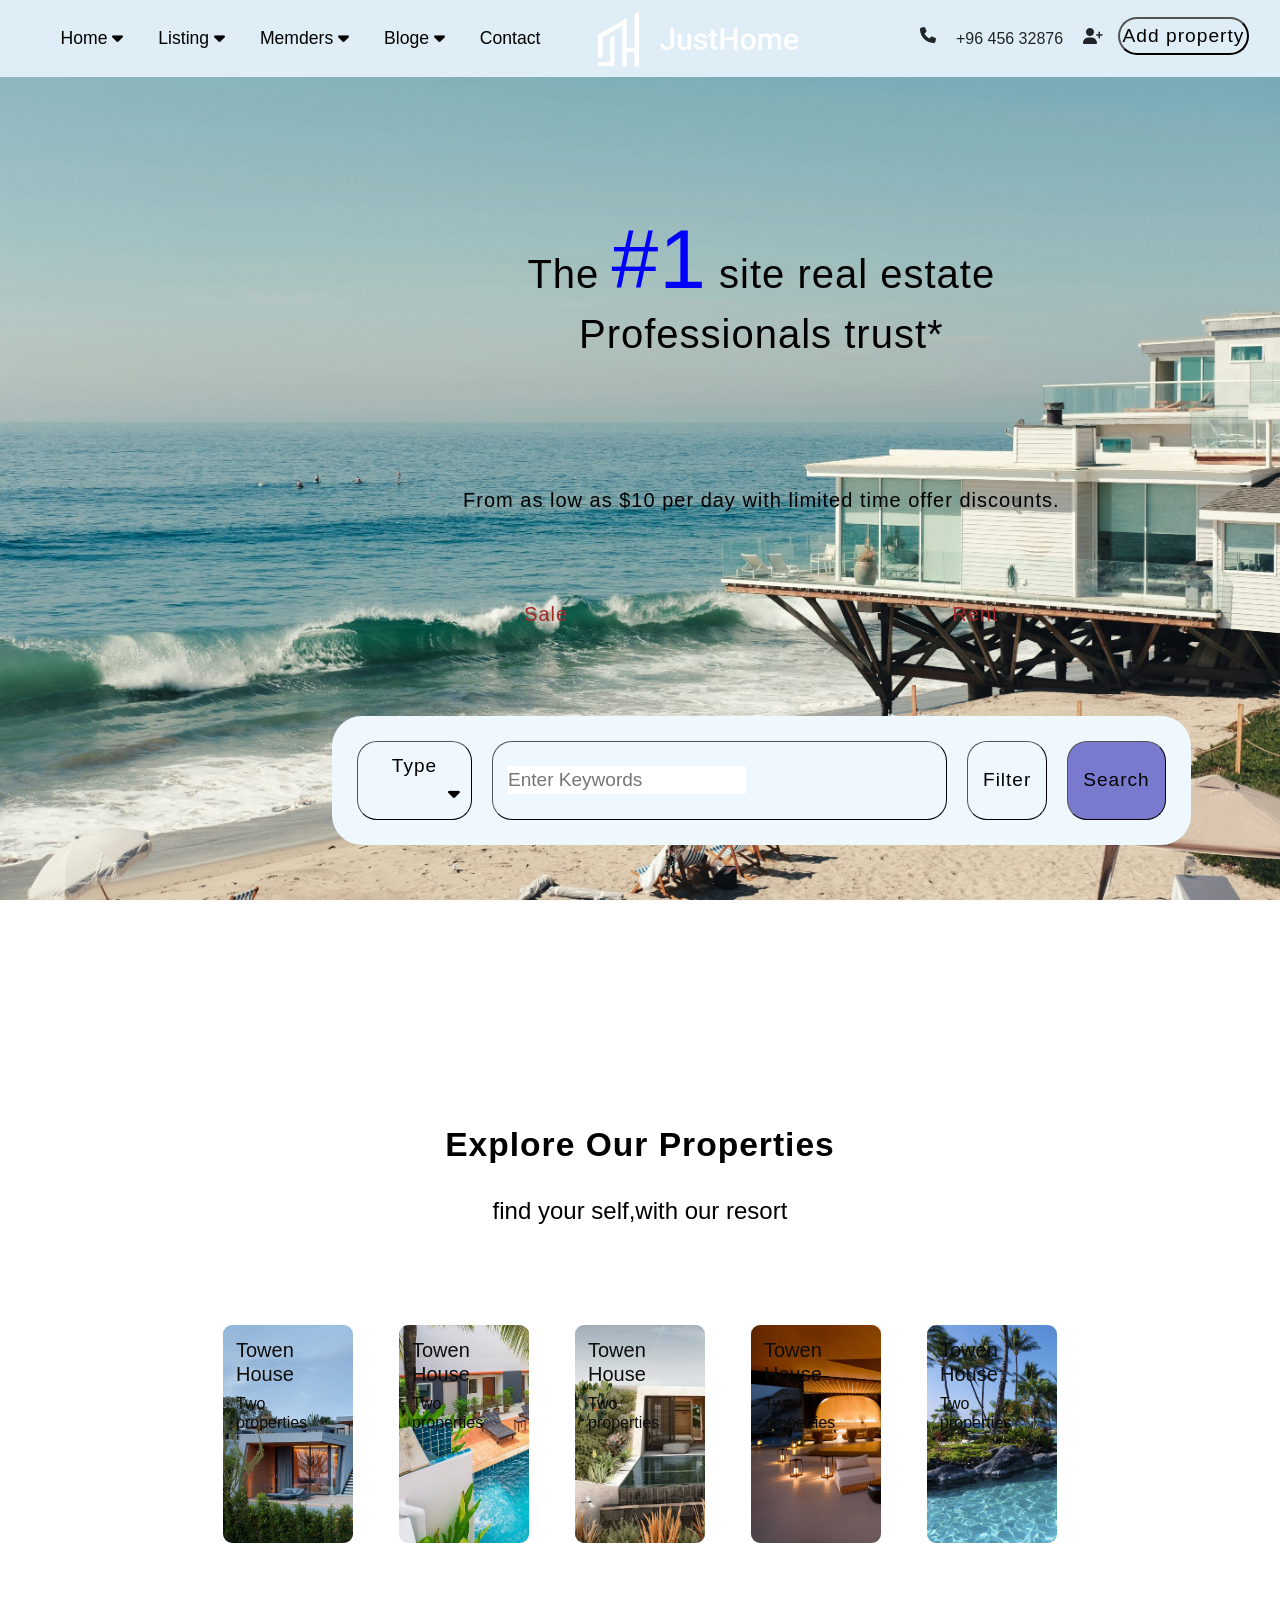
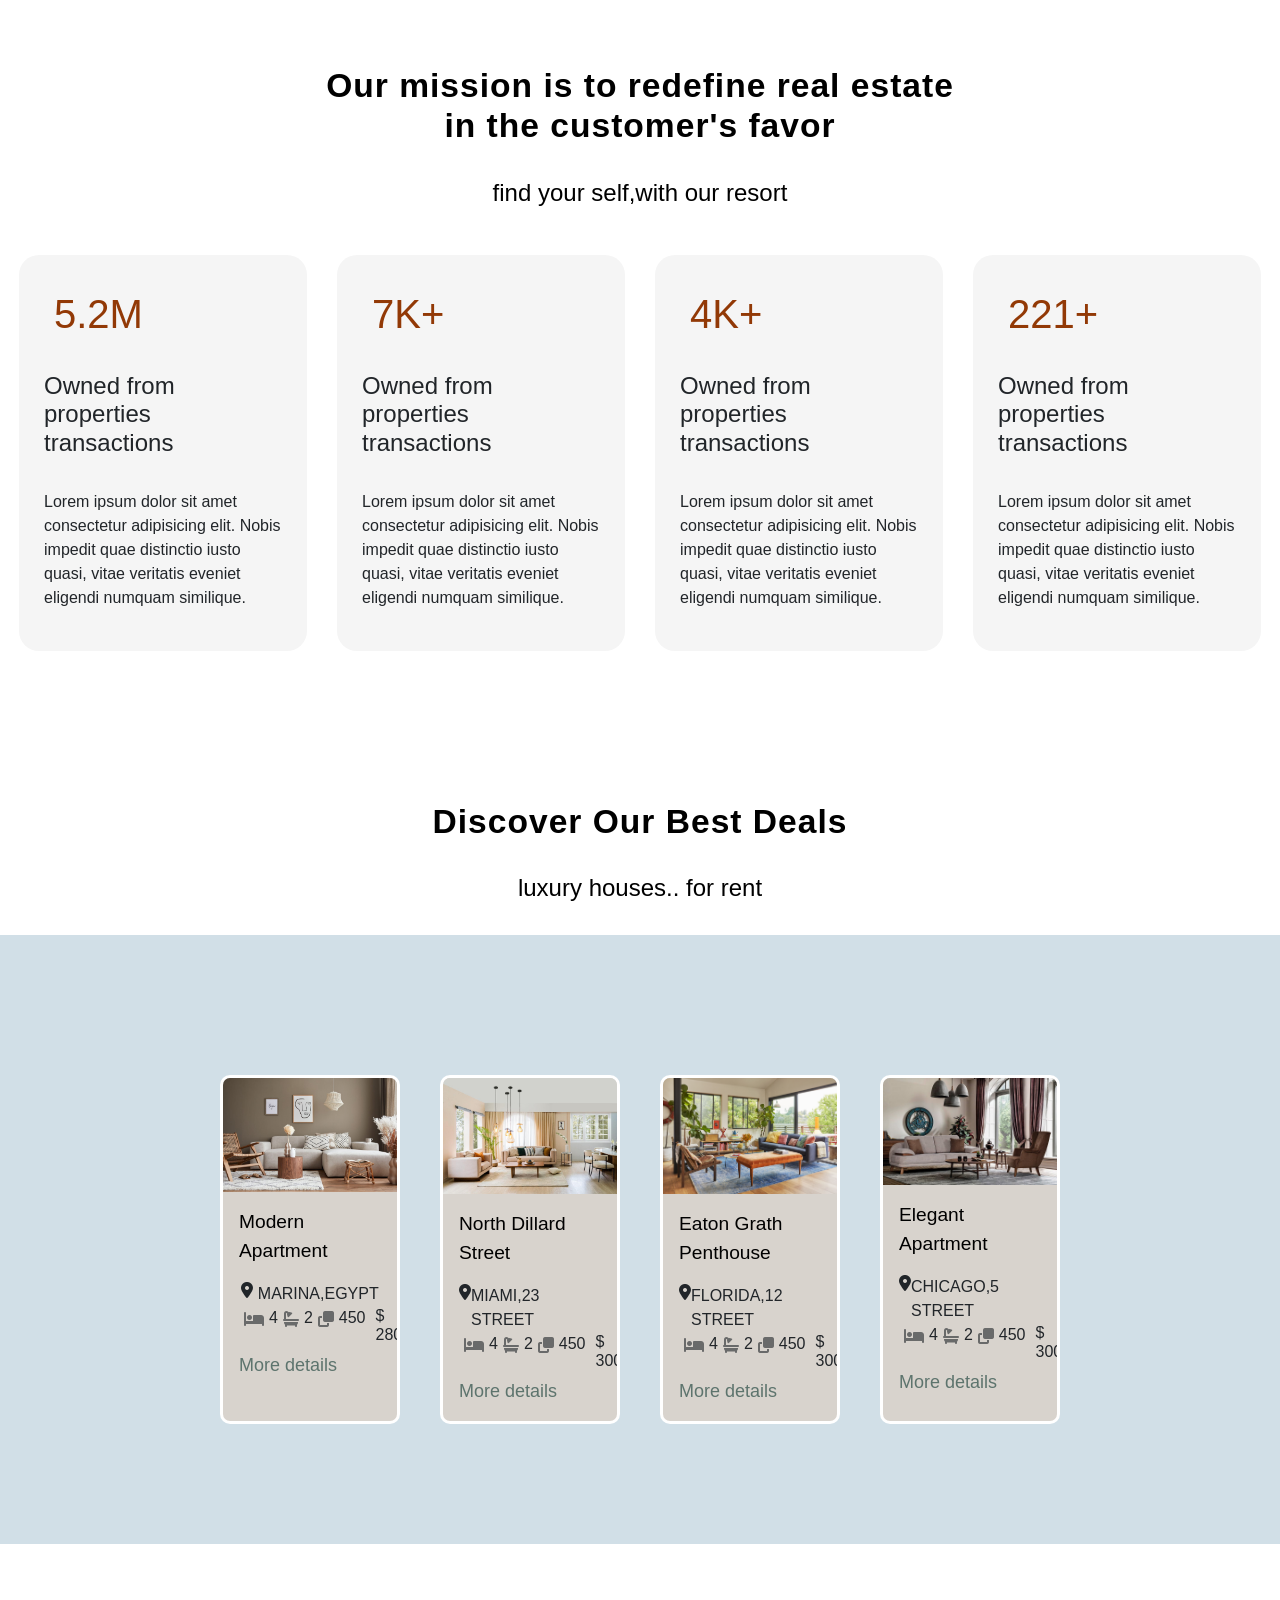
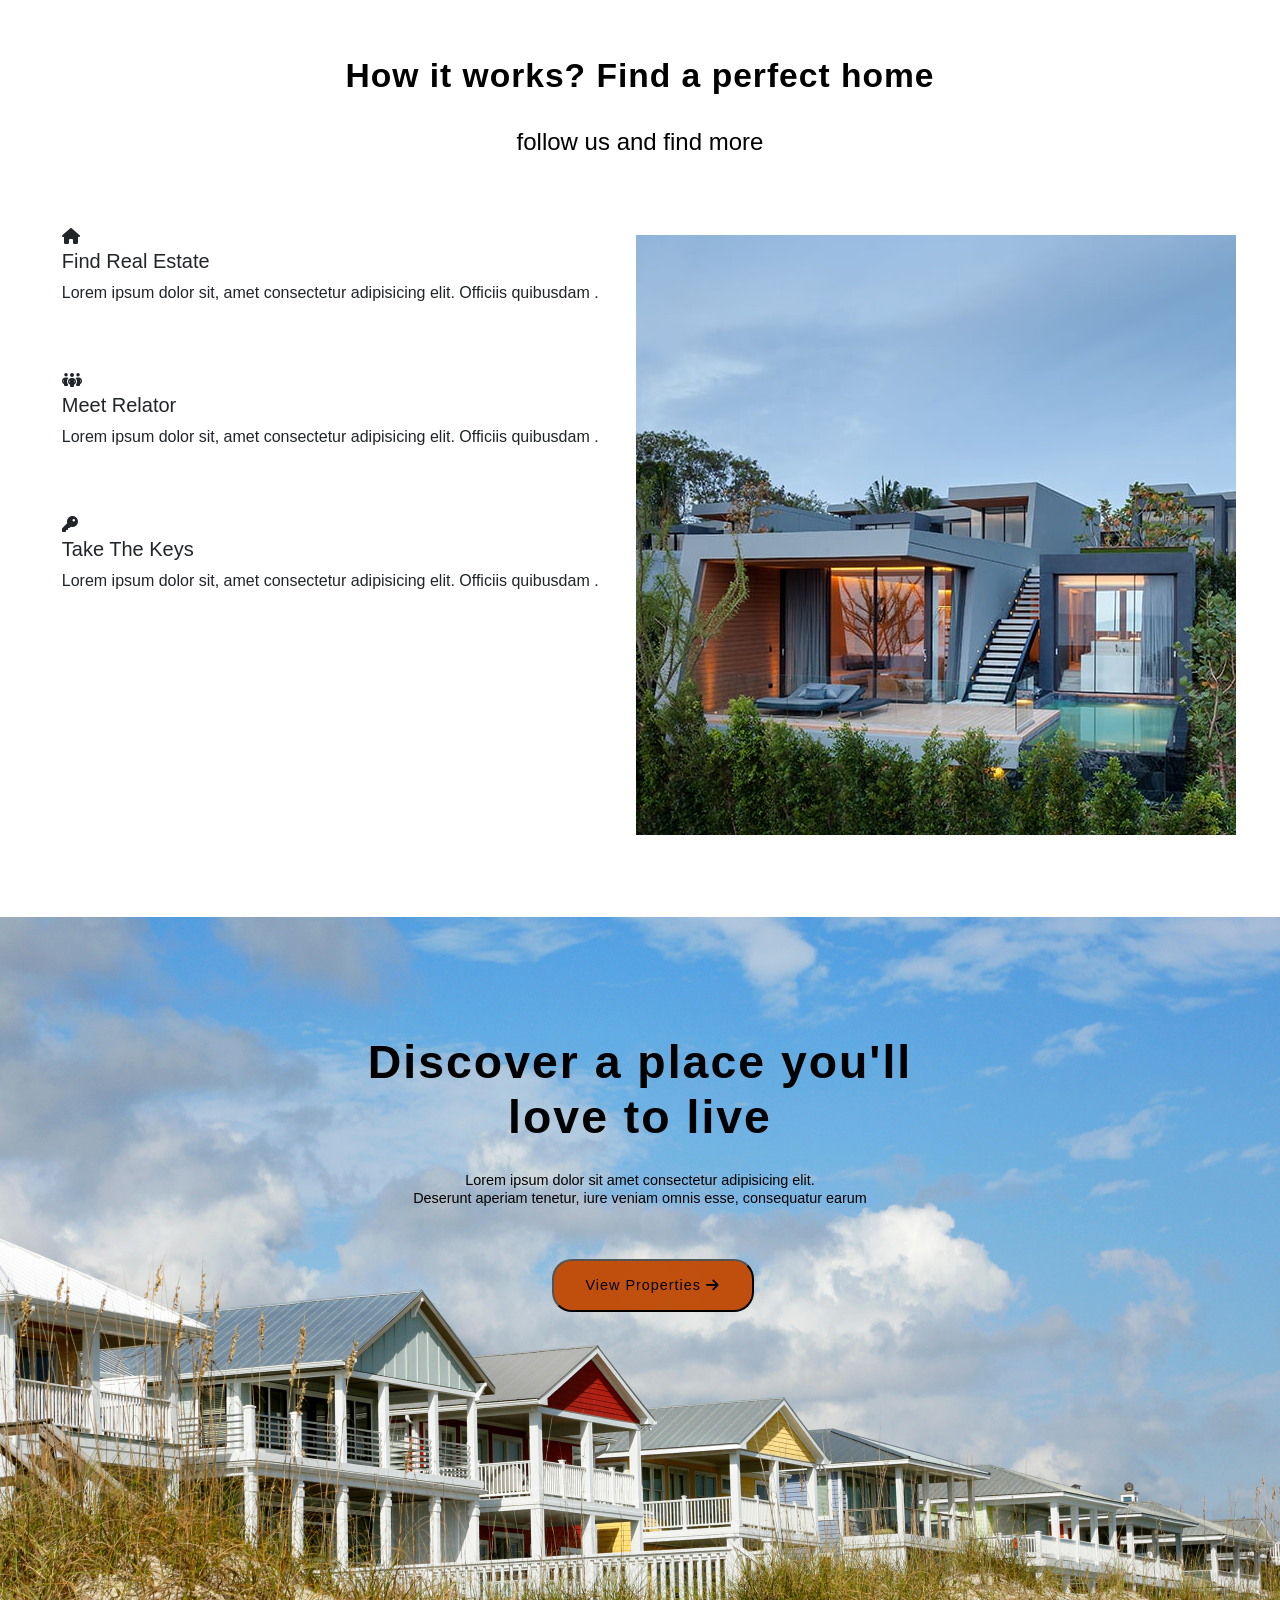
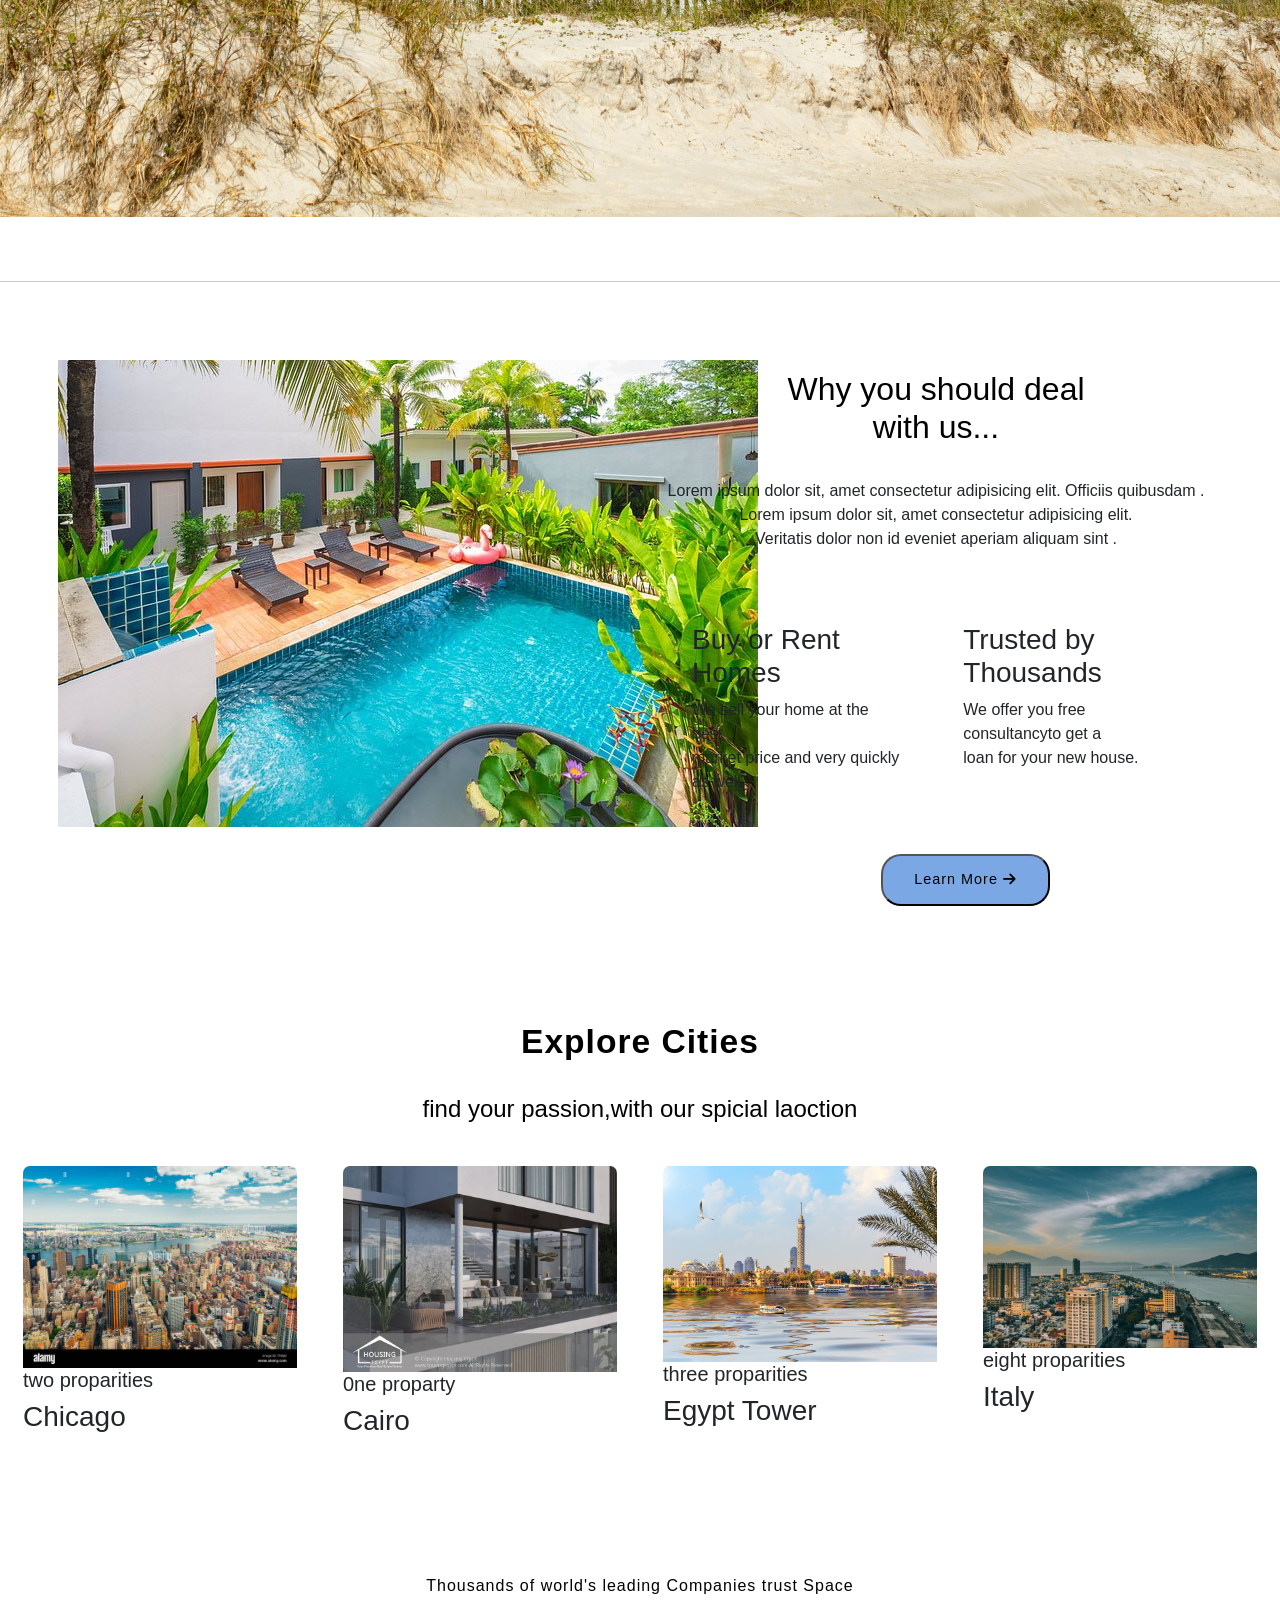
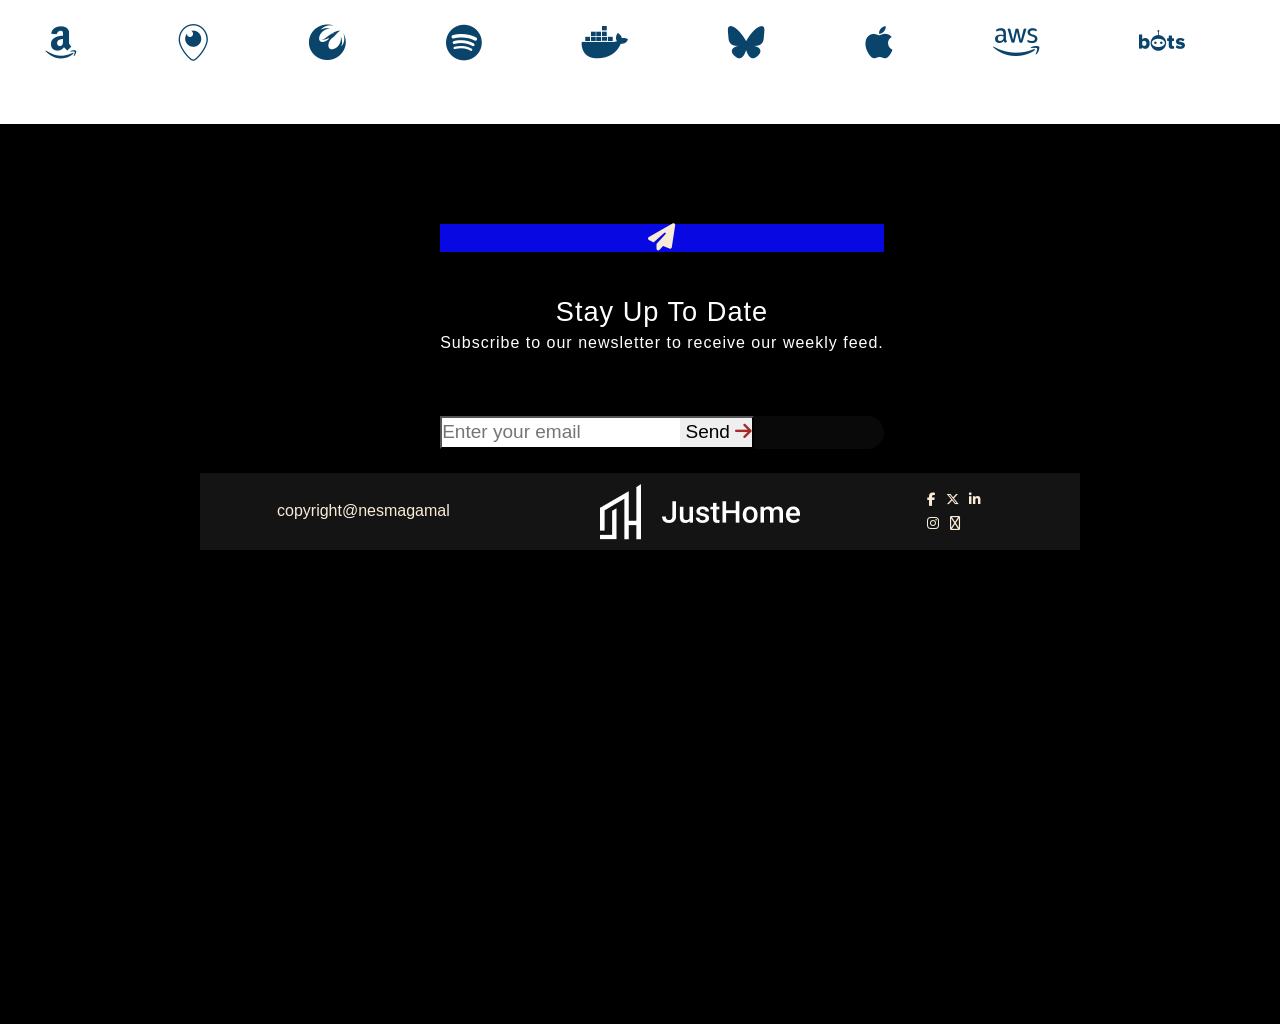
<file: index.html>
<!DOCTYPE html>
<html>
<head>
    <meta charset="UTF-8" />
    <meta name="viewport" content="width=device-width, initial-scale=1.0">
    <link rel="stylesheet" href="https://cdnjs.cloudflare.com/ajax/libs/font-awesome/6.7.2/css/all.min.css">
    <link href="https://cdn.jsdelivr.net/npm/bootstrap@5.3.6/dist/css/bootstrap.min.css" rel="stylesheet" integrity="sha384-4Q6Gf2aSP4eDXB8Miphtr37CMZZQ5oXLH2yaXMJ2w8e2ZtHTl7GptT4jmndRuHDT" crossorigin="anonymous">
    <link href="style2.css" rel="stylesheet"/>
      <title>Just Home</title>
      <link rel="icon" type="image/x-icon" href="/image/logo-white.png">
</head>
<body>
    <header>
        <nav class="navigation">
            <a href="#"> Home 
                <span><i class="fa-solid fa-caret-down"></i></span>
            </a>
            <a href="#">Listing
                <span><i class="fa-solid fa-caret-down"></i></span>
            </a>
            <a href="#">Memders
                <span><i class="fa-solid fa-caret-down"></i></span>
            </a>
            <a href="#">Bloge
                <span><i class="fa-solid fa-caret-down"></i></span>
            </a>
            <a href="#">Contact</a>
        </nav>
        <a href="#" class="logo">
            <img src="./image/logo-white.png" />
        </a>
        <div class="right">
            <i class="fa-solid fa-phone"></i>
            <span class="number">+96 456 32876</span>
            <div>
                <i class="fa-solid fa-user-plus"></i>
                <button class="button">
                    Add property
                </button>
            </div>
        </div> 
    </header>
   
    
   

        <!--first section-->
        <section class="first-section">
        <div class="main-text">
            <h1>The <span style="color: #0000ff; font-size: 2.1em; font-weight: 500;">#1</span> site real estate<br>Professionals trust*</h1>
            <br>
            <br>
            <br>
            <h5>From as low as $10 per day with limited time offer discounts.</h3>
            
            <br>
            <br>
            <div class="sale">
                <h5 class="s">Sale</h5>
                <h5 class="r">Rent</h5>
            </div>
            <br>
            <br>
            <!--buttons-->
            <div class="btn-section">
                <button class="btn-1">Type <i class="fa-solid fa-caret-down"></i></button>
                <button class="btn-2">
                 <input type="text" placeholder="Enter Keywords" style="border: none;">  
                </button>
                <button class="btn-3">Filter</button>
                <button class="btn-4">Search</button>
            </div> 
        </div> 
        </section>
        <br>
        <br>
        <!--end first section-->

    <!--second section-->
<section>
    <div class="Explore">
        <h2>Explore Our Properties</h2><br>
        <h4>find your self,with our resort</h4>
    </div>
    <br>
    <br>
    <div class="container-image">
<!--card1-->
     <div class="card-image1">
        <div class="text-card">
            <h5>Towen House</h5>
            <h6>Two properties</h6>
        </div>
     </div>
 <!--card2-->
    <div class="card-image2">
        <div class="text-card">
            <h5 >Towen House</h5>
            <h6>Two properties</h6>
        </div>
    </div>
<!--card3-->
     <div class="card-image3">
        <div class="text-card">
            <h5>Towen House</h5>
            <h6>Two properties</h6>
        </div>
     </div>
<!--card4-->
     <div class="card-image4">
        <div class="text-card">
            <h5>Towen House</h5>
            <h6>Two properties</h6>
         </div>
     </div>
<!--card5-->
     <div class="card-image5">
        <div class="text-card">
            <h5>Towen House</h5>
            <h6>Two properties</h6>
        </div>
     </div>
    </div>
</section>
<!-- end second section-->

<!-- star third section-->
 <middle>
    <div class="Explore">
        <h2 style="padding-top: -5%;">Our mission is to redefine real estate <br>in the customer's favor</h2><br>
        <h4>find your self,with our resort</h4>
    </div>
    <br>
    <div class="fixed-card">
        <div class="f-card">
            <h3>5.2M</h3>
            <br>
            <h4>Owned from properties transactions</h4><br>
                    <p>Lorem ipsum dolor sit amet consectetur adipisicing elit. Nobis impedit quae distinctio iusto quasi, vitae veritatis eveniet eligendi numquam similique. </p>
        </div>
        <div class="f-card">
            <h3>7K+</h3>
            <br>
            <h4>Owned from properties transactions </h4><br>
                    <p>Lorem ipsum dolor sit amet consectetur adipisicing elit. Nobis impedit quae distinctio iusto quasi, vitae veritatis eveniet eligendi numquam similique. </p>
        </div>
        <div class="f-card">
            <h3>4K+</h3>
            <br>
            <h4>Owned from properties transactions </h4><br>
                    <p>Lorem ipsum dolor sit amet consectetur adipisicing elit. Nobis impedit quae distinctio iusto quasi, vitae veritatis eveniet eligendi numquam similique. </p>
        </div>
        <div class="f-card">
            <h3>221+</h3>
            <br>
            <h4>Owned from properties transactions </h4><br>
                    <p>Lorem ipsum dolor sit amet consectetur adipisicing elit. Nobis impedit quae distinctio iusto quasi, vitae veritatis eveniet eligendi numquam similique. </p>
        </div>
    </div>
 </middle>
 <br>
 <br>
 <br>
 <!-- end third section-->
  <!--star slider-->
  <div class="Explore">
        <h2 style="padding-top: 5%;">Discover Our Best Deals</h2><br>
        <h4>luxury houses.. for rent</h4>
    </div>
    <BR>
        <section class="slider-cards">
        <div class="container2">
            <div class="project-card">
                <div class="image">
                    <img src="./image/dis1.jpg" />
                </div> 
                <div class="pro-info">
                    <p class="pro-category">Modern Apartment </p>
                    <div class="project-title">
                        <i class="fa-solid fa-location-dot"></i>
                        <span>Marina,Egypt</span> 
                    </div>
                <div class="icons-card">
                    <i class="fa-solid fa-bed"></i>
                    <span>4</span>
                    <i class="fa-solid fa-bath"></i>
                    <span>2</span> 
                    <i class="fa-solid fa-clone"></i>
                    <span>450</span> 
                    <h6>$ 280,000</h6>
                </div>
                        <span class="more-details">More details</span>
                    
                </div>
            </div>

           
            <div class="project-card">
                <div class="image">
                    <img src="./image/dis3.jpg" />
                </div> 
                <div class="pro-info">
                    <p class="pro-category">North Dillard Street </p>
                    <div class="project-title">
                        <i class="fa-solid fa-location-dot"></i>
                        <span>Miami,23 street</span>
                    </div>
                <div class="icons-card">
                    <i class="fa-solid fa-bed"></i>
                    <span>4</span>
                    <i class="fa-solid fa-bath"></i>
                    <span>2</span> 
                    <i class="fa-solid fa-clone"></i>
                    <span>450</span> 
                    <h6>$ 300,000</h6>
                </div>
                        <span class="more-details">More details</span>
                </div>
            </div>

            <div class="project-card">
                <div class="image">
                    <img src="./image/dis4.jpg" />
                </div>
                <div class="pro-info">
                    <p class="pro-category">Eaton Grath Penthouse</p>
                    <div class="project-title">
                        <i class="fa-solid fa-location-dot"></i>
                        <span>Florida,12 street</span>
                    </div>
                    <div class="icons-card">
                    <i class="fa-solid fa-bed"></i>
                    <span>4</span>
                    <i class="fa-solid fa-bath"></i>
                    <span>2</span> 
                    <i class="fa-solid fa-clone"></i>
                    <span>450</span> 
                    <h6>$ 300,000</h6>
                </div>
                        <span class="more-details">More details</span>
                </div>
            </div>


            <div class="project-card">
                <div class="image">
                    <img src="./image/dis7.jpg" />
                </div>
                <div class="pro-info">
                    <p class="pro-category"> Elegant Apartment</p>
                    <strong class="project-title">
                        <i class="fa-solid fa-location-dot"></i>
                        <span>Chicago,5 street</span>
                    </strong>
                    <div class="icons-card">
                    <i class="fa-solid fa-bed"></i>
                    <span>4</span>
                    <i class="fa-solid fa-bath"></i>
                    <span>2</span> 
                    <i class="fa-solid fa-clone"></i>
                    <span>450</span> 
                    <h6>$ 300,000</h6>
                </div>
                        <span class="more-details">More details</span>
                </div>
            </div>

        </div>
    </section>

  <!--end slider-->
  <br>
  <br>
<!--start text beside image section-->
 <div class="Explore">
        <h2 style="padding-top: 5%;">How it works? Find a perfect home</h2><br>
        <h4>follow us and find more</h4>
    </div>
    <middle class="container-image2">
        <div class="right-icons">
        <i class="fa-solid fa-house"></i>
         <h5>Find Real Estate</h5>
            <p>Lorem ipsum dolor sit, amet consectetur adipisicing elit. Officiis quibusdam .</p>
            <br>
            <br>
        <i class="fa-solid fa-people-group"></i>        
         <h5>Meet Relator </h5>
            <p>Lorem ipsum dolor sit, amet consectetur adipisicing elit. Officiis quibusdam .</p>
            <br>
            <br>
        <i class="fa-solid fa-key"></i>
         <h5>Take The Keys</h5>
            <p>Lorem ipsum dolor sit, amet consectetur adipisicing elit. Officiis quibusdam .</p>
            <br>
            <br>
        </div>
        <div class="house-image">
            <img src="./image/resort 1.jpg" />
        </div>
    </middle>
    <br>
<!--end text beside image section-->

<!--start background image-->
<section class="bg-img">
    <div class="img-text">
        <h1>Discover a place you'll 
            <br>love to live
        </h1>
    <h5>Lorem ipsum dolor sit amet consectetur adipisicing elit.
        <br> Deserunt aperiam tenetur, iure veniam omnis esse, consequatur earum </h5>
    
    <button class="btn-img">
        View Properties
        <i class="fa-solid fa-arrow-right"></i>
    </button>
</div>
</section>
<br>
<br>
<!--end background image-->
<!--start 2 text besiade image-->
<hr>
    <middle class="container-image2" >
        <div class="house-image">
            <img src="./image/resort 2.jpg" />
        </div>
    <div class="should-works">
         <h2 class="Explore">Why you should deal
            <br> with us...</h2><br>
            <p style="text-align: center;">Lorem ipsum dolor sit, amet consectetur adipisicing elit. Officiis quibusdam .
                <br>Lorem ipsum dolor sit, amet consectetur adipisicing elit. <br>Veritatis dolor non id eveniet aperiam aliquam sint .
            </p>
            <br>
     <text class="texts-beside">
         <div class="Buy">
            <h3>Buy or Rent Homes</h3>
            <span>We sell your home at the best<br> market price and very quickly as well.</span>
        </div>
       <diV class="Trusted">
            <h3>Trusted by Thousands</h3>
            <span>We offer you free consultancyto get a <br>loan for your new house.
            </span>
        </diV>
    </text>
    <button class="btn-img3">
        Learn More
        <i class="fa-solid fa-arrow-right"></i>
    </button>
</div>
    </middle>
<!--end 2 text besiade image-->
<br>
<br>
<!--start description image-->
  <div class="Explore">
        <h2 style="padding-top: -10%;">Explore Cities</h2><br>
        <h4>find your passion,with our spicial laoction</h4>
    </div>
<div class="container-image">
    <div class="discription-image">
        <div class="dis-image">
        <img src="./image/city2.jpg" alt="">
    </div>
        <h5>two proparities</h5>
        <h3>Chicago</h3>
    </div>

    <div class="discription-image">
        <div class="dis-image">
        <img src="./image/city4.jpg" alt="">
    </div>
        <h5>0ne proparty</h5>
        <h3>Cairo</h3>
    </div>

    <div class="discription-image">
        <div class="dis-image">
        <img src="./image/city1.jpg" alt="">
    </div>
        <h5>three proparities</h5>
        <h3>Egypt Tower</h3>
    </div>

    <div class="discription-image">
        <div class="dis-image">
        <img src="./image/city5.jpg" alt="">
    </div>
        <h5>eight proparities</h5>
        <h3>Italy</h3>
    </div>
</div>
<!--end description image-->
<br>
<br>
<div class="grid-text">
    <h6>
        Thousands of world's leading Companies trust Space 
    </h6>
</div>
<figure class="grid">
    
<i class="fa-brands fa-amazon"></i>

<i class="fa-brands fa-periscope"></i>
<i class="fa-brands fa-phoenix-squadron"></i>

<i class="fa-brands fa-spotify"></i>

<i class="fa-brands fa-docker"></i>

<i class="fa-brands fa-bluesky"></i>
<i class="fa-brands fa-apple"></i>
<i class="fa-brands fa-aws"></i>
<i class="fa-brands fa-bots"></i>
</figure>
<br>
<br>
<!--footer-->
<footer>
<div class="bg-footer">
    <div class="footer-text">
   <i class="fa-solid fa-paper-plane"></i>
   <br>
<text>
    Stay Up To Date
</text>
    
    <h6>
        Subscribe to our newsletter to receive our weekly feed.
    </h6>
    <br>
    <div class="btn-footer">
     <button>
        <input type="email" placeholder="Enter your email" style="border: none;">  
        
        <span>Send
            <i class="fa-solid fa-arrow-right"></i>
        </span>
                 <!-- <input type="email" placeholder="your mail" style="border-radius: 3px;">  
                 <input type="button" title="Send" i class="fa-solid fa-arrow-right"></i>> -->
     </button>
</div> 
</div>
<br>
<div class="footer-header">
    <caption>
        copyright@nesmagamal
    </caption>
    <a href="#" class="logo">
            <img src="./image/logo-white.png" />
    </a>
    <div class="footer-icon">
        <i class="fa-brands fa-facebook-f"></i>
        <i class="fa-brands fa-x-twitter"></i>
        <i class="fa-brands fa-linkedin-in"></i>
        <i class="fa-brands fa-instagram"></i>
        <a href="#"><i class="fa-solid fa-arrow-up"></i>     
        </a>
    </div>

</div>
      
 </div>
</footer>













    
</body>
</html>
</file>
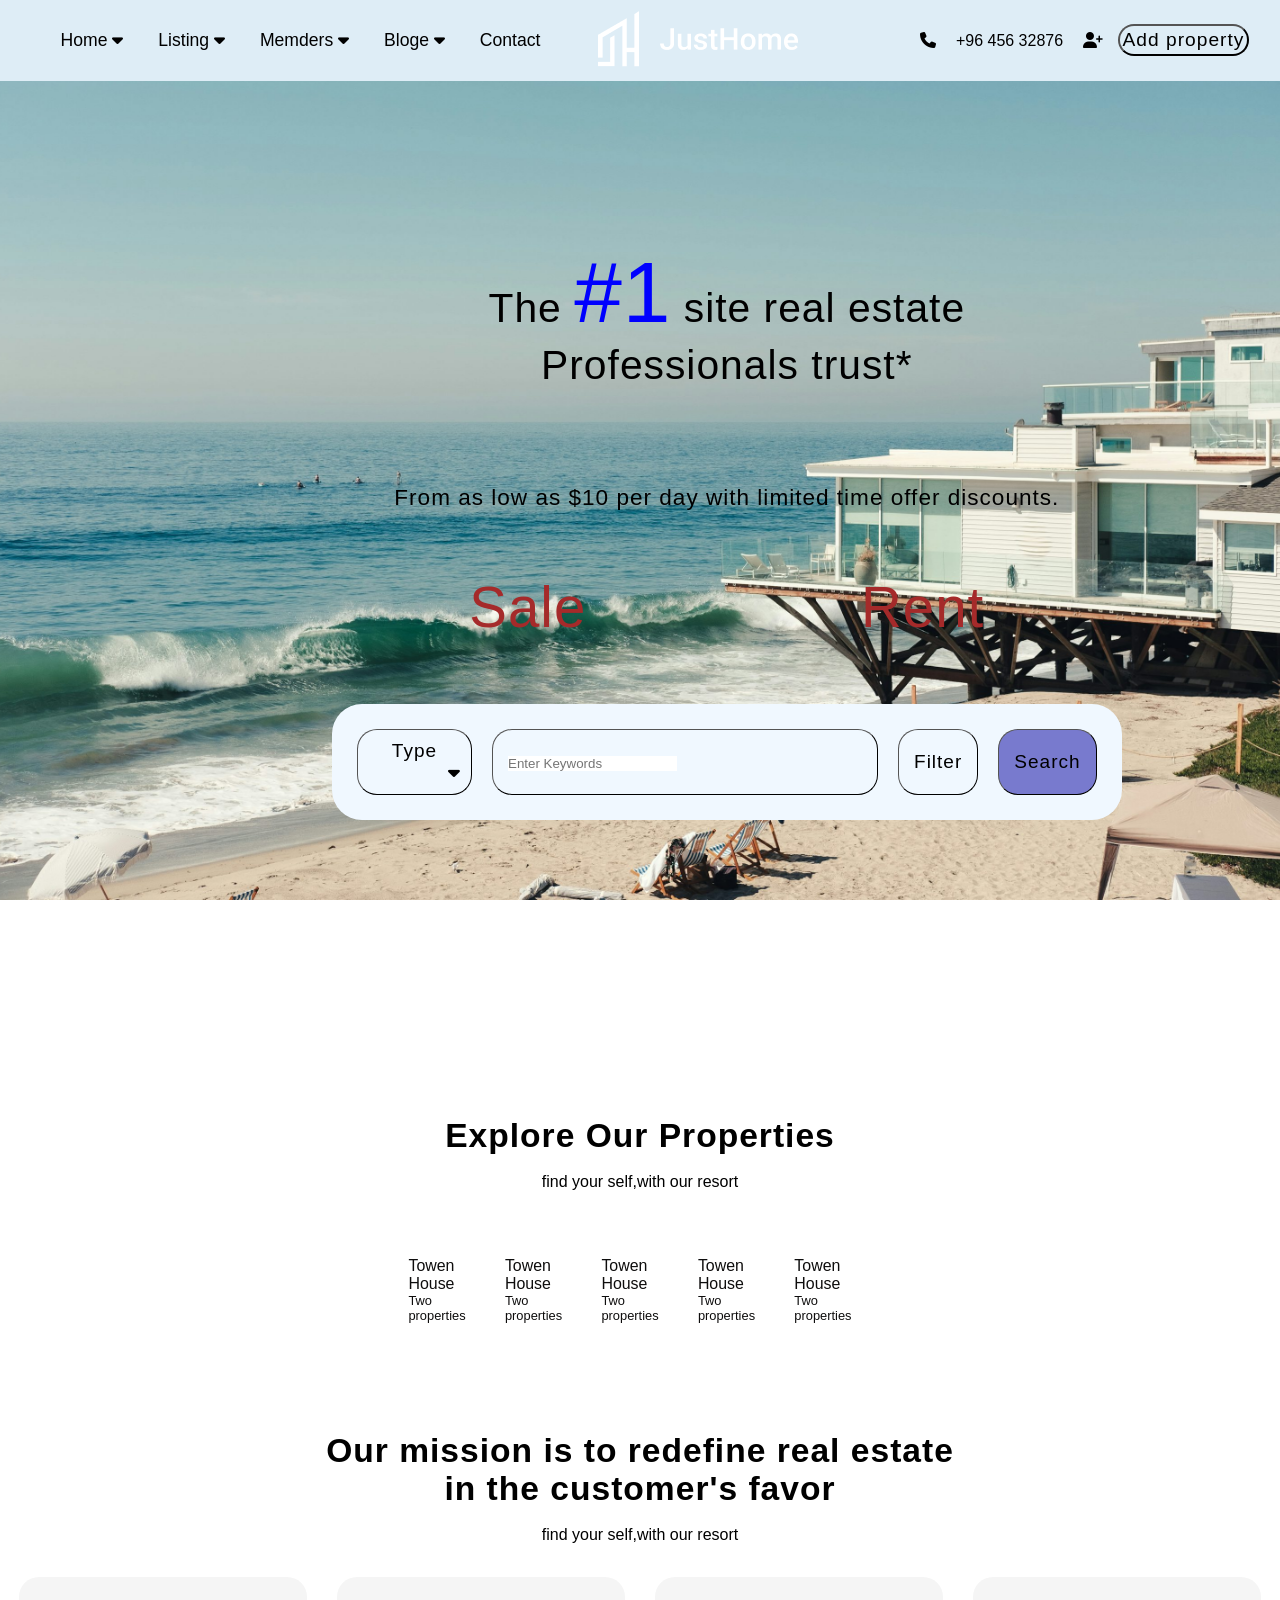
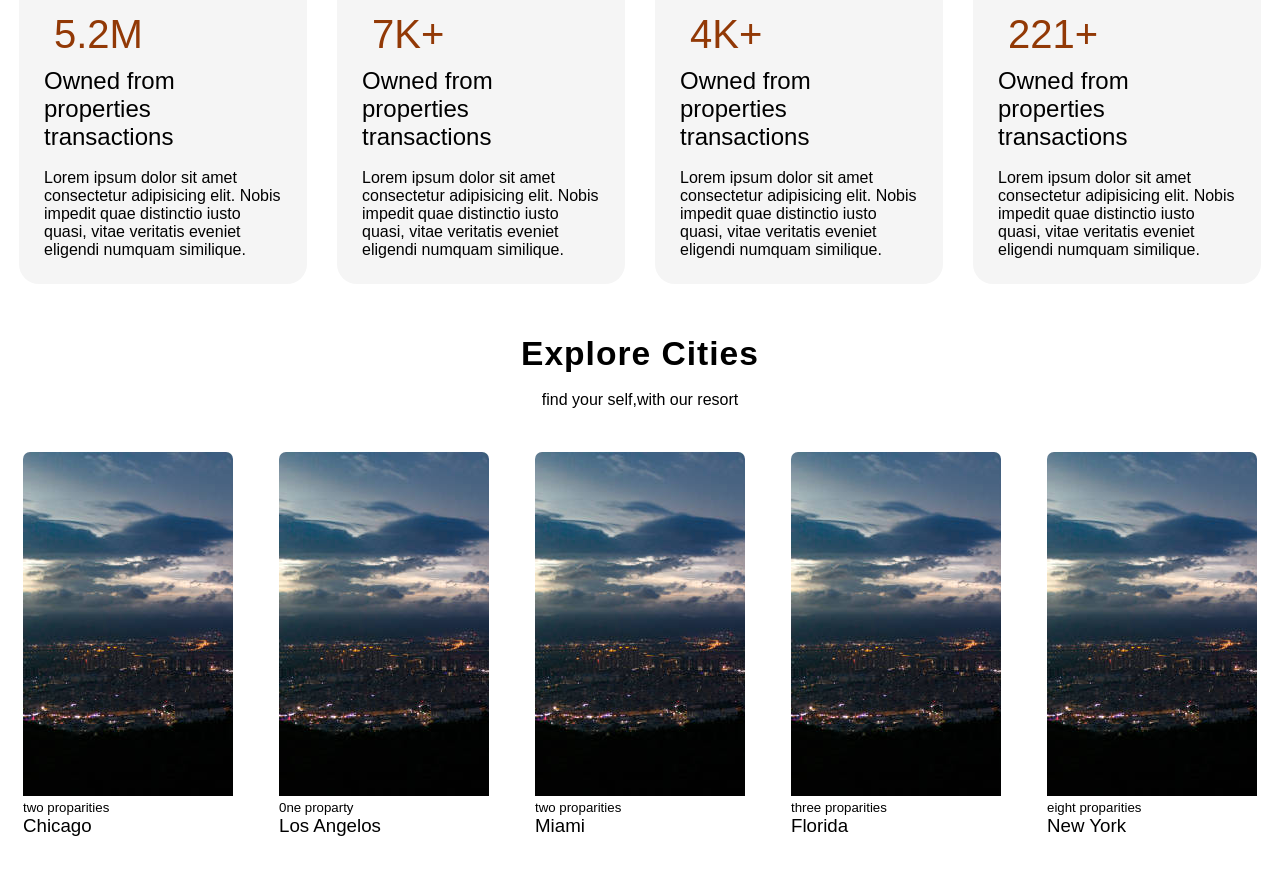
<file: home.html>
<!DOCTYPE html>
<html>
<head>
    <meta charset="UTF-8" />
    <meta name="viewport" content="width=device-width, initial-scale=1.0">
    <link rel="stylesheet" href="https://cdnjs.cloudflare.com/ajax/libs/font-awesome/6.7.2/css/all.min.css">
    <link href="style2.css" rel="stylesheet"/>
      <title>Just Home</title>
</head>
<body>
    <header>
        <nav class="navigation">
            <a href="#"> Home 
                <span><i class="fa-solid fa-caret-down"></i></span>
            </a>
            <a href="#">Listing
                <span><i class="fa-solid fa-caret-down"></i></span>
            </a>
            <a href="#">Memders
                <span><i class="fa-solid fa-caret-down"></i></span>
            </a>
            <a href="#">Bloge
                <span><i class="fa-solid fa-caret-down"></i></span>
            </a>
            <a href="#">Contact</a>
        </nav>
        <a href="#" class="logo">
            <img src="./image/logo-white.png" />
        </a>
        <div class="right">
            <i class="fa-solid fa-phone"></i>
            <span class="number">+96 456 32876</span>
            <div>
                <i class="fa-solid fa-user-plus"></i>
                <button class="button">
                    Add property
                </button>
            </div>
        </div> 
    </header>
   
    
   

        <!--first section-->
        <section class="first-section">
        <div class="main-text">
            <h1>The <span style="color: blue; font-size: 2.1em; font-weight: 500;">#1</span> site real estate<br>Professionals trust*</h1>
            <br>
            <br>
            <br>
            <h5>From as low as $10 per day with limited time offer discounts.</h3>
            
            <br>
            <br>
            <div class="sale">
                <h5 class="s">Sale</h5>
                <h5 class="r">Rent</h5>
            </div>
            <br>
            <br>
            <!--buttons-->
            <div class="btn-section">
                <button class="btn-1">Type <i class="fa-solid fa-caret-down"></i></button>
                <button class="btn-2">
                 <input type="text" placeholder="Enter Keywords" style="border: none;">  
                </button>
                <button class="btn-3">Filter</button>
                <button class="btn-4">Search</button>
            </div> 
        </div> 
        </section>
        <br>
        <br>
        <!--end first section-->

    <!--second section-->
<section>
    <div class="Explore">
        <h2>Explore Our Properties</h2><br>
        <h4>find your self,with our resort</h4>
    </div>
    <br>
    <br>
    <div class="container-image">
<!--card1-->
     <div class="card-image">
        <div class="text-card">
            <h5>Towen House</h5>
            <h6>Two properties</h6>
        </div>
     </div>
 <!--card2-->
    <div class="card-image">
        <div class="text-card">
            <h5 >Towen House</h5>
            <h6>Two properties</h6>
        </div>
    </div>
<!--card3-->
     <div class="card-image">
        <div class="text-card">
            <h5>Towen House</h5>
            <h6>Two properties</h6>
        </div>
     </div>
<!--card4-->
     <div class="card-image">
        <div class="text-card">
            <h5>Towen House</h5>
            <h6>Two properties</h6>
         </div>
     </div>
<!--card5-->
     <div class="card-image">
        <div class="text-card">
            <h5>Towen House</h5>
            <h6>Two properties</h6>
        </div>
     </div>
    </div>
</section>
<!-- end second section-->

<!-- star third section-->
 <middle>
    <div class="Explore">
        <h2 style="padding-top: -5%;">Our mission is to redefine real estate <br>in the customer's favor</h2><br>
        <h4>find your self,with our resort</h4>
    </div>
    <br>
    <div class="fixed-card">
        <div class="f-card">
            <h3>5.2M</h3>
            <h4>Owned from properties transactions</h4><br>
                    <p>Lorem ipsum dolor sit amet consectetur adipisicing elit. Nobis impedit quae distinctio iusto quasi, vitae veritatis eveniet eligendi numquam similique. </p>
        </div>
        <div class="f-card">
            <h3>7K+</h3>
            <h4>Owned from properties transactions </h4><br>
                    <p>Lorem ipsum dolor sit amet consectetur adipisicing elit. Nobis impedit quae distinctio iusto quasi, vitae veritatis eveniet eligendi numquam similique. </p>
        </div>
        <div class="f-card">
            <h3>4K+</h3>
            <h4>Owned from properties transactions </h4><br>
                    <p>Lorem ipsum dolor sit amet consectetur adipisicing elit. Nobis impedit quae distinctio iusto quasi, vitae veritatis eveniet eligendi numquam similique. </p>
        </div>
        <div class="f-card">
            <h3>221+</h3>
            <h4>Owned from properties transactions </h4><br>
                    <p>Lorem ipsum dolor sit amet consectetur adipisicing elit. Nobis impedit quae distinctio iusto quasi, vitae veritatis eveniet eligendi numquam similique. </p>
        </div>
    </div>
 </middle>
 <!-- end third section-->
  <!--star slider-->
  <!--end slider-->
  <br>
  <br>
  <!--start description image-->
  <div class="Explore">
        <h2 style="padding-top: -5%;">Explore Cities</h2><br>
        <h4>find your self,with our resort</h4>
    </div>
<div class="container-image">
    <div class="discription-image">
        <img src="./image/5.jpg" alt="">
        <h5>two proparities</h5>
        <h3>Chicago</h3>
    </div>

    <div class="discription-image">
        <img src="./image/5.jpg" alt="">
        <h5>0ne proparty</h5>
        <h3>Los Angelos</h3>
    </div>

    <div class="discription-image">
        <img src="./image/5.jpg" alt="">
        <h5>two proparities</h5>
        <h3>Miami</h3>
    </div>

    <div class="discription-image">
        <img src="./image/5.jpg" alt="">
        <h5>three proparities</h5>
        <h3>Florida</h3>
    </div>

    <div class="discription-image">
        <img src="./image/5.jpg" alt="">
        <h5>eight proparities</h5>
        <h3>New York</h3>
    </div>
</div>
<!--end description image-->
<br>
<!--overlay image-->
<!-- <div class="bg-image"></div>
<div class="bg-text">
  <h1>I am John Doe</h1>
  <p>And I'm a Photographer</p>
</div> -->











    
</body>
</html>
</file>
<file: style2.css>
* {
    font-family: "Cal Sans", sans-serif;
    font-weight: 300;
    font-style: normal;
    margin: 0;
    padding: 0;
    box-sizing: border-box;
    scroll-behavior: smooth;
  }
header{
    width: 100%;
    /* position: fixed; */
    z-index: 999;
    display: flex;
    justify-content: space-around;
    align-items: center;
    padding: 10px 2px;
    background-color: rgba(205, 228, 241, 0.664);
   
}
.logo{
    width: 20%;
    height: 30%;
}
.navigation a{
    text-decoration: none;
    color: black;
    font-size: 1.1em;
    font-weight: 150;
    padding-left: 30px;

}
.navigation a:hover{
    color: brown;

}
.right{
    display: flex;
    justify-content: space-around;
}
.right i{
    padding: 10px 10px;
    justify-content: space-around;
    border-radius: 20px;
}
.number{
    display: flex;
    padding: 10px 10px;
}
.button{
    border-radius: 40px;
    background: none;
    color: black;
    font-size: 1.2em;
    font-weight: 150;
    letter-spacing: 1px;
    padding: 3px 3px;
    /* padding: 0.7275em 1.1575em; */
    display: inline-block;
    transition: 0.7s ease;
}
.button:hover{
    transform: scale(1.1);

}



section{
    padding: 100px 200px;
}
.first-section{
    width: 100%;
    min-height: 100vh;
    display: flex;
    align-items: center;
    background: url(./image/b8.jpg);
    background-size: cover;
    background-position: center; 
    background-attachment: fixed;
    box-sizing: border-box;
}
.main-text{
    text-align: center;
    font-size: 1.7em;
    font-weight: 600;
    color: black;
    margin-top: 0%;
    margin-left: 15%;
    letter-spacing: 1px;
}
.sale{
    display: flex;
    justify-content:space-around;
    text-align: center;
    letter-spacing: 1px;
    color: brown;
    font-size: 2.5em;
    font-weight: 500;
    
}
.s{
    transition: 0.7s ease;
}
.s:hover{
    transform: scale(1.1);
    text-decoration: underline;
}
.r{
    transition: 0.7s ease;
}
.r:hover{
    transform: scale(1.1);
    text-decoration: underline;
}
.btn-section{
    background-color: aliceblue;
    border-radius: 30px;
    text-align: center;
    width: 100%;
    min-height: 50%;
    display: flex;
    justify-content: space-around;
    padding: 15px 15px;
    text-align: center;
}
.btn-section i{
    padding-left: 80px;
}
.btn-1{
    border-radius: 20px;
    border-width: 1px;
    background: none;
    color: black;
    font-size: 0.7em;
    letter-spacing: 1px;
    padding: 10px 10px;
    margin: 10px;
}
.btn-2{
    border-radius: 20px;
    border-width: 1px;
    background: none;
    color: black;
    font-size: 0.7em;
    letter-spacing: 1px;
    padding-left: 15px;
    padding-right: 200px;
    margin: 10px;
}
.btn-3{
    border-radius: 20px;
    border-width: 1px;
    background: none;
    color: black;
    font-size: 0.7em;
    letter-spacing: 1px;
    padding: 15px;
    margin: 10px;
    transition: 0.7s ease-in-out;
}
.btn-3:hover{
    transform: scale(1.1);
    background-color: rgba(85, 85, 192, 0.767);
}
.btn-4{
     border-radius: 20px;
     border-width: 1px;
    background: rgba(85, 85, 192, 0.767);
    color: black;
    font-size: 0.7em;
    letter-spacing: 1px;
    padding: 15px;
    margin: 10px;
    transition: 0.7s ease-in-out;
}
.btn-4:hover{
    transform: scale(1.1);
    background:none; 
}  

/* <!--second section--> */
.Explore{
    text-align: center;
    color: black;
    font-size: 0.8;
    font-weight: 300;
}
.Explore h2{
    font-size: 2.1em; 
    font-weight: 700;
    letter-spacing: 1px;
}
.container-image{
     display: flex;
    justify-content: center;
    flex-direction: row;
    margin-top: 20px;
}
.card-image1{
    background-image: url(./image/resort\ 1.jpg);
    background-size: cover;
    border: 3px solid white;
    min-height: 14em;
    width: 18em;
    overflow: hidden;
    border-radius: 12px;
    margin: 20px;
}
.card-image1:hover{
    opacity: 0.7;
}


.card-image2{
    background-image: url(./image/resort\ 2.jpg);
    background-size: cover;
    border: 3px solid white;
    min-height: 14em;
    width: 18em;
    overflow: hidden;
    border-radius: 12px;
    margin: 20px;
}
.card-image2:hover{
    opacity: 0.7;
}

.card-image3{
    background-image: url(./image/resort\ 3.jpg);
    background-size: cover;
    border: 3px solid white;
    min-height: 14em;
    width: 18em;
    overflow: hidden;
    border-radius: 12px;
    margin: 20px;
}
.card-image3:hover{
    opacity: 0.7;
}


.card-image4{
    background-image: url(./image/resort\ 4.jpg);
    background-size: cover;
    border: 3px solid white;
    min-height: 14em;
    width: 18em;
    overflow: hidden;
    border-radius: 12px;
    margin: 20px;
}
.card-image4:hover{
    opacity: 0.7;
}


.card-image5{
    background-image: url(./image/resort\ 5.jpeg);
    background-size: cover;
    border: 3px solid white;
    min-height: 14em;
    width: 18em;
    overflow: hidden;
    border-radius: 12px;
    margin: 20px;
}
.card-image5:hover{
    opacity: 0.7;
}

.text-card{
    padding: 10%;
    font-size: 1.2em;
    font-weight:200;
    color: rgb(14, 13, 13);
}
/* <!-- end second section--> */
/* fixed-card */
.fixed-card{
    display: flex;
    flex-direction: row;
    flex-wrap: wrap;
    justify-content: center;
}
.f-card{
    background-color:whitesmoke;
    width: 18em;
    box-shadow: 0 5px 25px rgba(rgb(31, 30, 30), rgb(113, 119, 113), rgb(184, 184, 189), 15%);
    border-radius: 20px;
    padding: 25px;
    margin: 15px;
}
.f-card h3{
    color:rgb(146, 57, 6);
    font-size: 2.5em;
    font-weight: 400;
    margin: 10px;
    
}
.f-card h4{
    font-size: 1.5em;
    font-weight: 500;
}


 



/* slider-cards */
.slider-cards{
    background-color:rgb(209, 223, 231);
}
.slider-cards .container2{
    display: flex;
    justify-content: center;
    flex-direction: row;
    margin-top: 20px;
    }
     

.project-card{
    background-color: rgb(216, 211, 205);
    border: 3px solid white;
    min-height: 14em;
    width: 23em;
    overflow: hidden;
    border-radius: 10px;
    margin: 20px;
    transition: 0.7s ease-in;

} 
.project-card:hover{
    transform: scale(1.1);
}
.image img{
    width: 100%;
}
.image:hover{
    opacity: 0.9;
}
.pro-info{
    padding: 1em;

}
.pro-category{
    font-size: 1.2em;
    font-weight: 100;
    color: black;
}
.project-title{
    display: flex;
    justify-content:space-around;
    text-transform: uppercase;
    font-weight: 70;
    margin-top: 8px;
    
}
.icons-card{
    display: flex;
    flex-direction: row;
    justify-content: space-around;
    
}
.icons-card i{
    /* font-weight: 50; */
    opacity: 0.6;
    padding: 5px;
}
.icons-card h6{
    padding-left:10px;
}
.more-details{
    font-size: large;
    font-weight:bolder;
    color: rgba(50, 82, 76, 0.74);
}
.more-details:hover{
color: rgb(39, 64, 177);
}
/*end slider-cards */
/* <!--start text beside image section--> */
.container-image2{
    display: flex;
    /* justify-content: center; */
    flex-direction: row;
    justify-content:space-around;
    margin-top: 20px;
    padding: 3em;
}

.house-image{
    padding: 10px;
    width: 50%;
    height: 50%;
    border-radius: 10px;
}


.bg-img{
     width: 100%;
    min-height: 100vh;
    /* display: flex;
   flex-direction: column; */
    background: url(./image/b7.jpg);
    background-size: cover;
    background-position: center; 
    box-sizing: border-box;
   
}
.img-text h1{
     text-align: center;
    font-size: 2.9em;
    font-weight: 600;
    color: black;
    margin-top: 2%;
    letter-spacing: 2px;

}
.img-text h5{
text-align: center;
color: black;
font-size: 0.9em;
 font-weight: 100;
 margin-top: 3%;

}
 .btn-img   
{
    
     border-radius: 20px;
     border-width: 2px;
    background: rgba(192, 78, 12, 0.986);
    color: black;
    font-size: 0.9em;
    font-weight: 100;
    letter-spacing: 1px;
    padding: 0.9375em 2.1875em;
   margin-left: 40%;
   margin-top: 5%;
    transition: 0.7s ease-in-out;
}
.btn-img:hover{
    transform: scale(1.1);
    background:none; 
}  
/* <!--start 2 text besiade image--> */
.should-works{
    padding: 20px;
}
.texts-beside{
    display: flex;
    flex-direction: row;
    justify-content:space-around;
   
}
.Buy{
    display: flex;
    flex-direction: column;
    padding: 2em;
}
.Trusted{
     display: flex;
    flex-direction: column;
    padding: 2em;
}
.btn-img3{
    
     border-radius: 20px;
     border-width: 2px;
    background: rgba(55, 124, 214, 0.658);
    color: black;
    font-size: 0.9em;
    font-weight: 100;
    letter-spacing: 1px;
    padding: 0.9375em 2.1875em;
   margin-left: 40%;
   margin-top: 5%;
    transition: 0.7s ease-in-out;
}
.btn-img3:hover{
    transform: scale(1.1);
    background:none; 
}  
/* <!--end 2 text besiade image--> */
.contact .icon{
    font-size: 3.0em;
}




 /* <!--start description image--> */
.discription-image{
    border: 3px solid white;
    min-height: 14em;
    width: 23em;
    overflow: hidden;
    border-radius: 10px;
    margin: 20px;
    box-sizing: border-box;

}
.dis-image img{
    width: 100%;

}
  /* <!--end description image--> */
.grid{

    display: flex;
    flex-direction: row;
    gap: 50px;
    justify-content: center;
    }
    .grid i{
      color: rgb(10, 68, 107);
    font-size: 2.3em;
    padding-right: 50px;
    padding-top: 20px;
     
    }
    .grid-text{
    text-align: center;
    font-size: 0.9em;
    font-weight: 100;
    color: rgb(0, 0, 0);
    padding-top: 60px;
    letter-spacing: 1px;
    }
    /* <!--footer--> */
    .bg-footer{
    padding: 100px 200px;
     width: 100%;
    min-height: 100vh;
    display: flex;
    align-items: center;
    flex-direction: column;
    background-color:black; 
    background-size: cover;
    box-sizing: border-box;
    }
.footer-text{
    display: flex;
    flex-direction: column;
    text-align: center;
    font-size: 1.7em;
    font-weight: 600;
    color: rgb(255, 255, 255);
    letter-spacing: 1px;
    padding-left: 5%;
}

.footer-text i{
    color: antiquewhite;
    background-color: rgb(8, 8, 226);
   

}
.btn-footer{
    display: flex;
    flex-direction: row;
    justify-content:space-between;
    border-radius: 30px;
    background-color: rgba(59, 58, 58, 0.151);
    color: rgba(153, 34, 34, 0.87);
    font-size: 0.7em;
    letter-spacing: 1px;
    margin-top: 15px;
    margin-right: 20px;
    height: 10%;
    width: 100%;
}
.btn-footer i{
    background: none;
    color: brown;
}
.footer-header{
       width: 100%;
    /* position: fixed; */
    z-index: 999;
    display: flex;
    justify-content: space-around;
    align-items: center;
    padding: 10px 2px;
    margin-bottom: 0%;
    background-color: rgba(37, 38, 39, 0.548);
    color: antiquewhite;

}
.footer-icon i{
    letter-spacing: 1px;
    font-size:smaller;
    font-weight: 150;
    display: inline-block;
    /* flex-direction: row;
    justify-content:space-around; */
    color: antiquewhite;
    padding: 3%;

}
/* <!--overlay image--> */
/* body, html {
  height: 100%;
}

/* * {
  box-sizing: border-box;
} */

/* .bg-image { */
  /* The image used */
  /* background-image: url(./image/b7.jpg); */

  /* Add the blur effect */
  /* filter: blur(2px);
  height: 50%;
  width: 100%; */
 

  /* Center and scale the image nicely */
  /* background-position: center;
  background-repeat: no-repeat;
  background-size: cover; */


/* Position text in the middle of the page/image */
/* .bg-text {
  background-color: rgb(0,0,0); 
  background-color: rgba(0,0,0, 0.4); 
  color: white;
  font-weight: bold;
  border: 1px solid #f1f1f1;
  position:absolute;
  top: 50%;
  left: 50%;
  transform: translate(-50%, -50%);
  z-index: 2;
  width: 50%;
  padding: 20px;
  text-align: center;
} */
</file>
